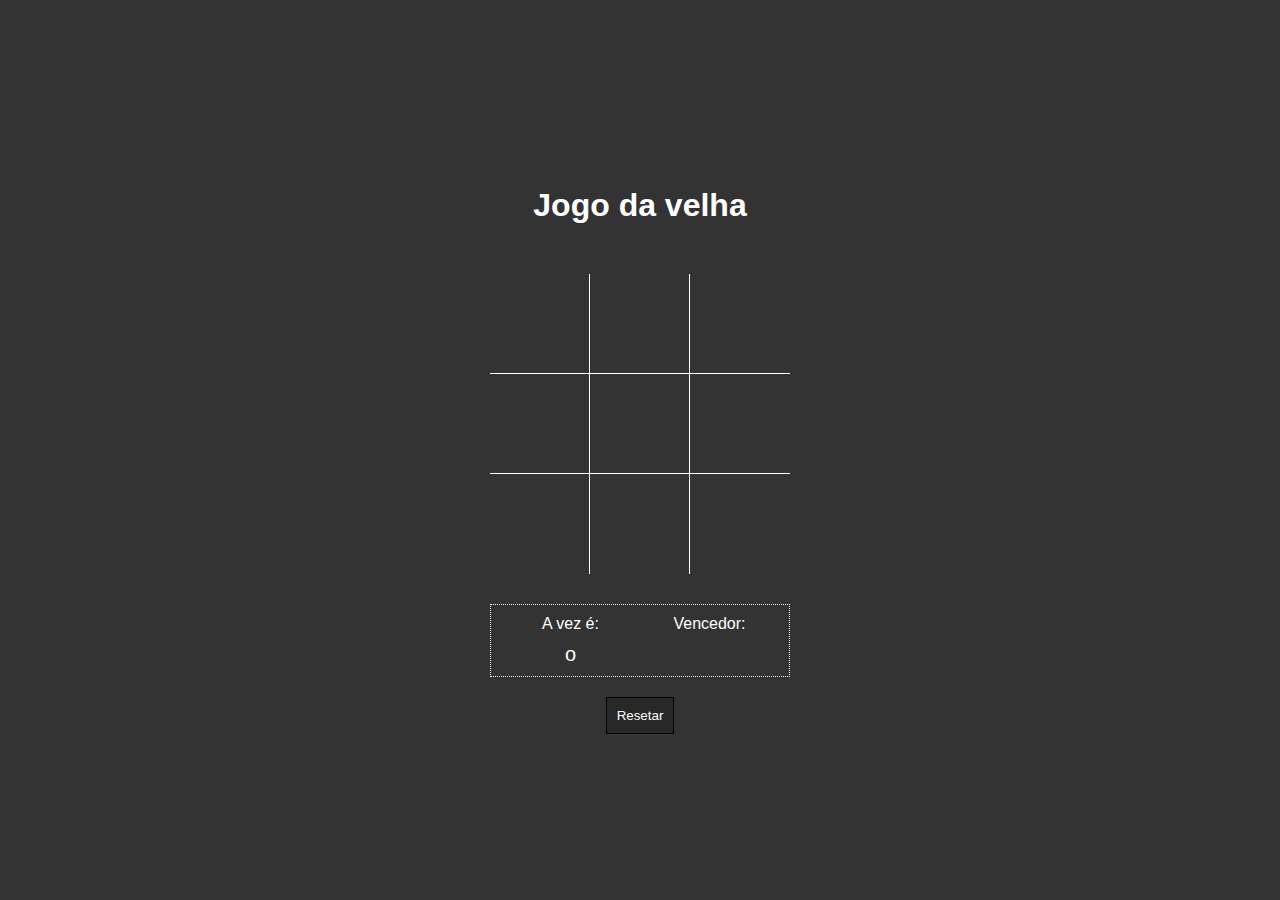
<file: index.html>
<!DOCTYPE html>
<html lang="pt">
<head>
    <meta charset="UTF-8">
    <meta http-equiv="X-UA-Compatible" content="IE=edge">
    <meta name="viewport" content="width=device-width, initial-scale=1.0">
    <title>Jogo da velha - FUNCIONANDO</title>
    <link rel="stylesheet" href="style.css" />
</head>
<body>
    <h1>Jogo da velha</h1>

    <div class="area">
        <div data-item="a1" class="item b r"></div>
        <div data-item="a2" class="item b r"></div>
        <div data-item="a3" class="item b"></div>

        <div data-item="b1" class="item b r"></div>
        <div data-item="b2" class="item b r"></div>
        <div data-item="b3" class="item b"></div>

        <div data-item="c1" class="item r"></div>
        <div data-item="c2" class="item r"></div>
        <div data-item="c3" class="item"></div>
    </div>

    <div class="info">
        <div class="infoitem">
            <div class="infotitulo">A vez é:</div>
            <div class="infocorpo vez">--</div>
        </div>
        <div class="infoitem">
            <div class="infotitulo">Vencedor:</div>
            <div class="infocorpo resultado">--</div>
        </div>
    </div>

    <button class="reset">Resetar</button>

    <script src="script2.js"></script>
</body>
</html>
</file>
<file: style.css>
* {
    margin: 0;
    padding: 0;
    box-sizing: border-box;
}

body {
    display: flex;
    min-height: 100vh;
    justify-content: center;
    align-items: center;
    flex-direction: column;
    background-color: #333;
    font-family: Arial, Helvetica, sans-serif;
}

h1 {
    color: #FFF;
    margin: 20px 0;
}

.area {
    width: 300px;
    display: grid;
    grid-template-columns: repeat(3, 1fr);
    margin-top: 30px;
}
.area .item {
    width: 100px;
    height: 100px;
    display: flex;
    justify-content: center;
    align-items: center;
    font-size: 60px;
    font-weight: bold;
    color: #FFF;
    cursor: pointer;
}
.item:hover {
    background-color: rgba(0, 0, 0, 0.1);
}

.item.t {
    border-top: 1px solid #FFF;
}
.item.l {
    border-left: 1px solid #FFF;
}
.item.r {
    border-right: 1px solid #FFF;
}
.item.b {
    border-bottom: 1px solid #FFF;
}

.info {
    width: 300px;
    display: flex;
    margin-top: 30px;
    border: 1px dotted #FFF;
    padding: 10px;
}
.infoitem {
    flex: 1;
}
.infotitulo {
    text-align: center;
    color: #FFF;
    margin-bottom: 10px;
}
.infocorpo {
    text-align: center;
    color: #FFF;
    font-size: 20px;
}

.reset {
    border: 1px solid #000;
    background-color: rgba(0, 0, 0, 0.2);
    color: #FFF;
    padding: 10px;
    margin-top: 20px;
}
</file>
